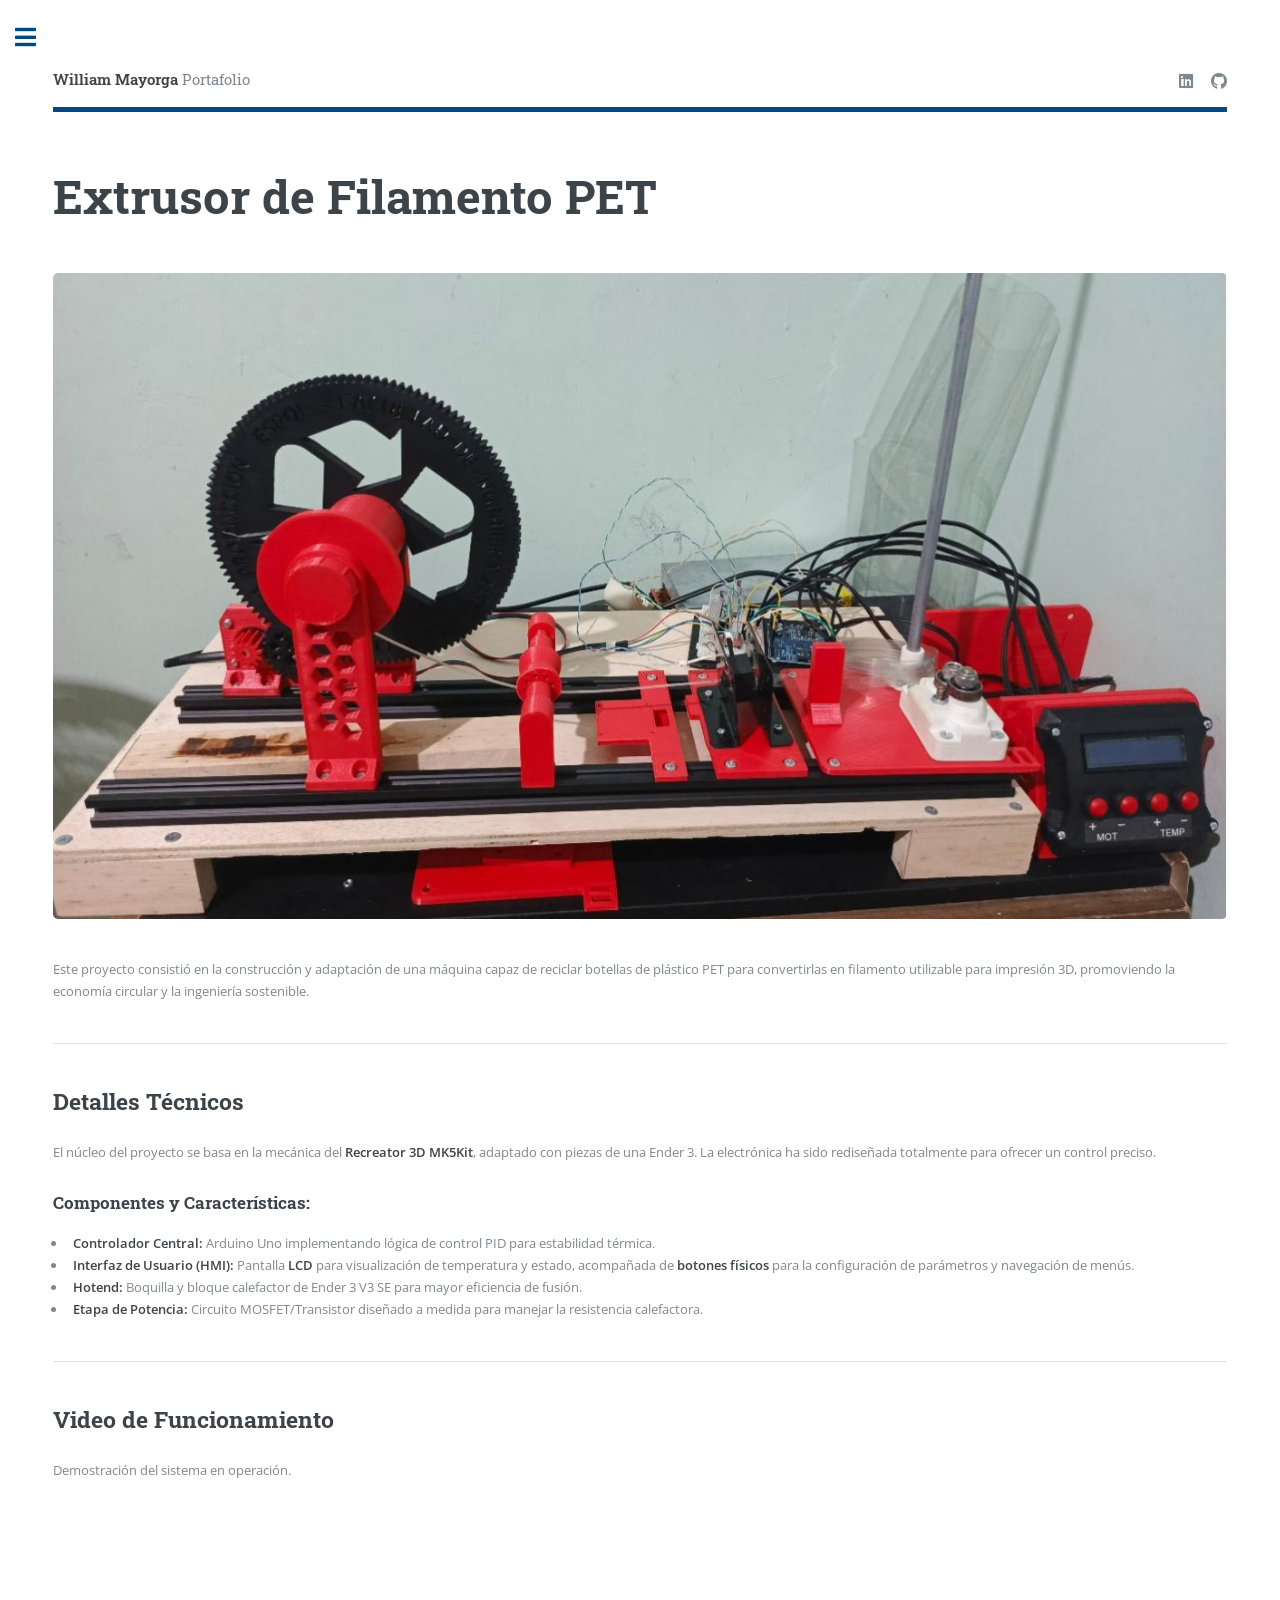
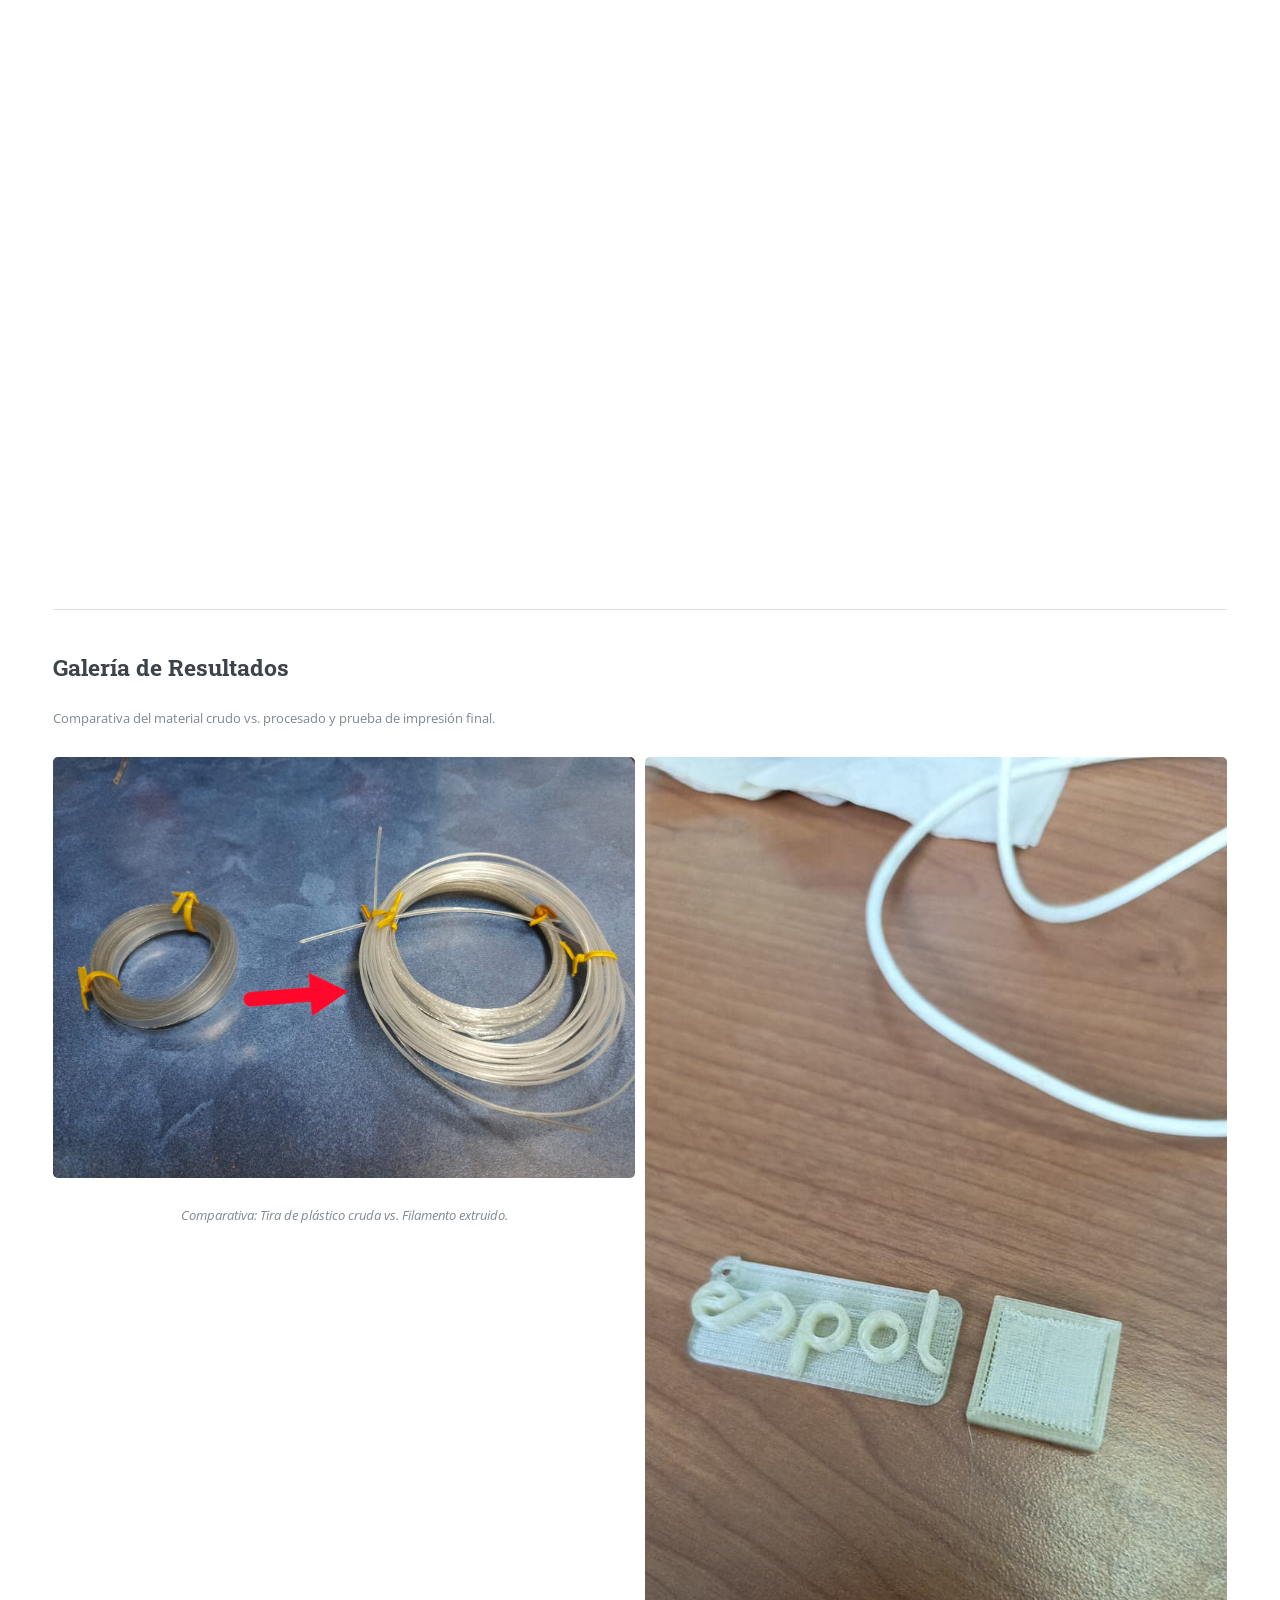
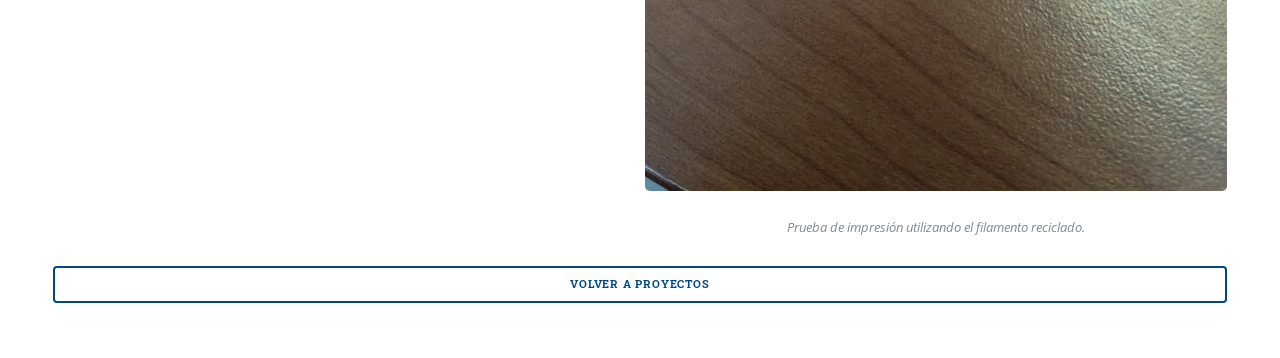
<file: extrusor.html>
<!DOCTYPE HTML>
<!--
    Página de detalle para el Extrusor PET
    Basado en Editorial by HTML5 UP
-->
<html>
    <head>
        <title>Extrusor PET - William Mayorga</title>
        <meta charset="utf-8" />
        <meta name="viewport" content="width=device-width, initial-scale=1, user-scalable=no" />
        <link rel="stylesheet" href="assets/css/main.css" />
    </head>
    <body class="is-preload">

        <!-- Wrapper -->
        <div id="wrapper">

            <!-- Main -->
            <div id="main">
                <div class="inner">

                    <!-- Header -->
                    <header id="header">
                        <a href="index.html" class="logo"><strong>William Mayorga</strong> Portafolio</a>
                        <ul class="icons">
                            <li><a href="https://www.linkedin.com/in/william-ismael-mayorga-mejia-35b308217" class="icon brands fa-linkedin" target="_blank"><span class="label">LinkedIn</span></a></li>
                            <li><a href="https://github.com/WiliMayo" class="icon brands fa-github" target="_blank"><span class="label">GitHub</span></a></li>
                        </ul>
                    </header>

                    <!-- Content -->
                    <section>
                        <header class="main">
                            <h1>Extrusor de Filamento PET</h1>
                        </header>

                        <!-- Imagen Principal (Foto general de la máquina) -->
                        <!-- Asegúrate de tener una foto llamada extrusor.jpg o cambia este nombre -->
                        <span class="image main"><img src="images/extrusor.jpg" alt="Máquina Extrusora Completa" /></span>

                        <p>Este proyecto consistió en la construcción y adaptación de una máquina capaz de reciclar botellas de plástico PET para convertirlas en filamento utilizable para impresión 3D, promoviendo la economía circular y la ingeniería sostenible.</p>
                        
                        <hr class="major" />

                        <h2>Detalles Técnicos</h2>
                        <p>El núcleo del proyecto se basa en la mecánica del <strong>Recreator 3D MK5Kit</strong>, adaptado con piezas de una Ender 3. La electrónica ha sido rediseñada totalmente para ofrecer un control preciso.</p>

                        <h3>Componentes y Características:</h3>
                        <ul>
                            <li><strong>Controlador Central:</strong> Arduino Uno implementando lógica de control PID para estabilidad térmica.</li>
                            <li><strong>Interfaz de Usuario (HMI):</strong> Pantalla <strong>LCD</strong> para visualización de temperatura y estado, acompañada de <strong>botones físicos</strong> para la configuración de parámetros y navegación de menús.</li>
                            <li><strong>Hotend:</strong> Boquilla y bloque calefactor de Ender 3 V3 SE para mayor eficiencia de fusión.</li>
                            <li><strong>Etapa de Potencia:</strong> Circuito MOSFET/Transistor diseñado a medida para manejar la resistencia calefactora.</li>
                        </ul>

                        <hr class="major" />

                        <!-- Sección de Video -->
                        <h2>Video de Funcionamiento</h2>
                        <p>Demostración del sistema en operación.</p>
                        
                        <!-- OPCIÓN 1: VIDEO INCRUSTADO (Recomendado) -->
                        <!-- Reemplaza 'TU_ID_DE_VIDEO' por el ID de tu video de YouTube (lo que va después de v=) -->
                        <!-- Ejemplo: si tu video es youtube.com/watch?v=dQw4w9WgXcQ, pon dQw4w9WgXcQ -->
                        <div style="position: relative; padding-bottom: 56.25%; height: 0; overflow: hidden; max-width: 100%; margin-bottom: 2em;">
                            <iframe style="position: absolute; top: 0; left: 0; width: 100%; height: 100%;" 
                                src="https://www.youtube.com/embed/8_d4kdRjghE" 
                                frameborder="0" allowfullscreen>
                            </iframe>
                        </div>

                        <!-- OPCIÓN 2: BOTÓN (Si prefieres solo un enlace) -->
                        <!-- <ul class="actions">
                            <li><a href="LINK_DE_TU_VIDEO" class="button primary" target="_blank">Ver Video en YouTube</a></li>
                        </ul> -->

                        <hr class="major" />

                        <h2>Galería de Resultados</h2>
                        <p>Comparativa del material crudo vs. procesado y prueba de impresión final.</p>

                        <div class="box alt">
                            <div class="row gtr-50 gtr-uniform">
                                <!-- Foto 1: Comparativa -->
                                <div class="col-6 col-12-small">
                                    <span class="image fit">
                                        <img src="images/resultadopet.jpg" alt="Tira de botella vs Filamento" />
                                    </span>
                                    <p style="text-align: center; font-style: italic;">Comparativa: Tira de plástico cruda vs. Filamento extruido.</p>
                                </div>
                                
                                <!-- Foto 2: Pieza Impresa -->
                                <div class="col-6 col-12-small">
                                    <span class="image fit">
                                        <img src="images/imprecionpet.jpg" alt="Pieza impresa con PET reciclado" />
                                    </span>
                                    <p style="text-align: center; font-style: italic;">Prueba de impresión utilizando el filamento reciclado.</p>
                                </div>
                            </div>
                        </div>

                        <!-- Botón para volver -->
                        <ul class="actions fit">
                            <li><a href="index.html#proyectos" class="button big fit">Volver a Proyectos</a></li>
                        </ul>

                    </section>

                </div>
            </div>

            <!-- Sidebar -->
            <div id="sidebar">
                <div class="inner">
                    <!-- Menu -->
                    <nav id="menu">
                        <header class="major">
                            <h2>Menu</h2>
                        </header>
                        <ul>
                            <li><a href="index.html">Inicio</a></li>
                            <li><a href="index.html#habilidades">Habilidades</a></li>
                            <li><a href="index.html#proyectos">Proyectos</a></li>
                        </ul>
                    </nav>

                    <!-- Footer -->
                    <footer id="footer">
                        <p class="copyright">&copy; William Ismael Mayorga Mejia. All rights reserved.</p>
                    </footer>
                </div>
            </div>

        </div>

        <!-- Scripts -->
        <script src="assets/js/jquery.min.js"></script>
        <script src="assets/js/browser.min.js"></script>
        <script src="assets/js/breakpoints.min.js"></script>
        <script src="assets/js/util.js"></script>
        <script src="assets/js/main.js"></script>

    </body>
</html>
</file>
<file: assets/css/main.css>
@import url(fontawesome-all.min.css);
@import url("https://fonts.googleapis.com/css?family=Open+Sans:400,600,400italic,600italic|Roboto+Slab:400,700");
/*
	Editorial by HTML5 UP
	html5up.net | @ajlkn
	Free for personal and commercial use under the CCA 3.0 license (html5up.net/license)
*/
html, body, div, span, applet, object,
iframe, h1, h2, h3, h4, h5, h6, p, blockquote,
pre, a, abbr, acronym, address, big, cite,
code, del, dfn, em, img, ins, kbd, q, s, samp,
small, strike, strong, sub, sup, tt, var, b,
u, i, center, dl, dt, dd, ol, ul, li, fieldset,
form, label, legend, table, caption, tbody,
tfoot, thead, tr, th, td, article, aside,
canvas, details, embed, figure, figcaption,
footer, header, hgroup, menu, nav, output, ruby,
section, summary, time, mark, audio, video {
  margin: 0;
  padding: 0;
  border: 0;
  font-size: 100%;
  font: inherit;
  vertical-align: baseline; }

article, aside, details, figcaption, figure,
footer, header, hgroup, menu, nav, section {
  display: block; }

body {
  line-height: 1; }

ol, ul {
  list-style: none; }

blockquote, q {
  quotes: none; }
  blockquote:before, blockquote:after, q:before, q:after {
    content: '';
    content: none; }

table {
  border-collapse: collapse;
  border-spacing: 0; }

body {
  -webkit-text-size-adjust: none; }

mark {
  background-color: transparent;
  color: inherit; }

input::-moz-focus-inner {
  border: 0;
  padding: 0; }

input, select, textarea {
  -moz-appearance: none;
  -webkit-appearance: none;
  -ms-appearance: none;
  appearance: none; }

/* Basic */
@-ms-viewport {
  width: device-width; }

body {
  -ms-overflow-style: scrollbar; }

@media screen and (max-width: 480px) {
  html, body {
    min-width: 320px; } }

html {
  box-sizing: border-box; }

*, *:before, *:after {
  box-sizing: inherit; }

body {
  background: #ffffff; }
  body.is-preload *, body.is-preload *:before, body.is-preload *:after, body.is-resizing *, body.is-resizing *:before, body.is-resizing *:after {
    -moz-animation: none !important;
    -webkit-animation: none !important;
    -ms-animation: none !important;
    animation: none !important;
    -moz-transition: none !important;
    -webkit-transition: none !important;
    -ms-transition: none !important;
    transition: none !important; }

/* Type */
body, input, select, textarea {
  color: #7f888f;
  font-family: "Open Sans", sans-serif;
  font-size: 13pt;
  font-weight: 400;
  line-height: 1.65; }
  @media screen and (max-width: 1680px) {
    body, input, select, textarea {
      font-size: 11pt; } }
  @media screen and (max-width: 1280px) {
    body, input, select, textarea {
      font-size: 10pt; } }
  @media screen and (max-width: 360px) {
    body, input, select, textarea {
      font-size: 9pt; } }

a {
  -moz-transition: color 0.2s ease-in-out, border-bottom-color 0.2s ease-in-out;
  -webkit-transition: color 0.2s ease-in-out, border-bottom-color 0.2s ease-in-out;
  -ms-transition: color 0.2s ease-in-out, border-bottom-color 0.2s ease-in-out;
  transition: color 0.2s ease-in-out, border-bottom-color 0.2s ease-in-out;
  border-bottom: dotted 1px;
  color: #004884;
  text-decoration: none; }
  a:hover {
    border-bottom-color: #2980b9;
    color: #2980b9 !important; }
    a:hover strong {
      color: inherit; }

strong, b {
  color: #3d4449;
  font-weight: 600; }

em, i {
  font-style: italic; }

p {
  margin: 0 0 2em 0; }

h1, h2, h3, h4, h5, h6 {
  color: #3d4449;
  font-family: "Roboto Slab", serif;
  font-weight: 700;
  line-height: 1.5;
  margin: 0 0 1em 0; }
  h1 a, h2 a, h3 a, h4 a, h5 a, h6 a {
    color: inherit;
    text-decoration: none;
    border-bottom: 0; }

h1 {
  font-size: 4em;
  margin: 0 0 0.5em 0;
  line-height: 1.3; }

h2 {
  font-size: 1.75em; }

h3 {
  font-size: 1.25em; }

h4 {
  font-size: 1.1em; }

h5 {
  font-size: 0.9em; }

h6 {
  font-size: 0.7em; }

@media screen and (max-width: 1680px) {
  h1 {
    font-size: 3.5em; } }

@media screen and (max-width: 980px) {
  h1 {
    font-size: 3.25em; } }

@media screen and (max-width: 736px) {
  h1 {
    font-size: 2em;
    line-height: 1.4; }
  h2 {
    font-size: 1.5em; } }

sub {
  font-size: 0.8em;
  position: relative;
  top: 0.5em; }

sup {
  font-size: 0.8em;
  position: relative;
  top: -0.5em; }

blockquote {
  border-left: solid 3px rgba(210, 215, 217, 0.75);
  font-style: italic;
  margin: 0 0 2em 0;
  padding: 0.5em 0 0.5em 2em; }

code {
  background: rgba(230, 235, 237, 0.25);
  border-radius: 0.375em;
  border: solid 1px rgba(210, 215, 217, 0.75);
  font-family: "Courier New", monospace;
  font-size: 0.9em;
  margin: 0 0.25em;
  padding: 0.25em 0.65em; }

pre {
  -webkit-overflow-scrolling: touch;
  font-family: "Courier New", monospace;
  font-size: 0.9em;
  margin: 0 0 2em 0; }
  pre code {
    display: block;
    line-height: 1.75;
    padding: 1em 1.5em;
    overflow-x: auto; }

hr {
  border: 0;
  border-bottom: solid 1px rgba(210, 215, 217, 0.75);
  margin: 2em 0; }
  hr.major {
    margin: 3em 0; }

.align-left {
  text-align: left; }

.align-center {
  text-align: center; }

.align-right {
  text-align: right; }

/* Row */
.row {
  display: flex;
  flex-wrap: wrap;
  box-sizing: border-box;
  align-items: stretch; }
  .row > * {
    box-sizing: border-box; }
  .row.gtr-uniform > * > :last-child {
    margin-bottom: 0; }
  .row.aln-left {
    justify-content: flex-start; }
  .row.aln-center {
    justify-content: center; }
  .row.aln-right {
    justify-content: flex-end; }
  .row.aln-top {
    align-items: flex-start; }
  .row.aln-middle {
    align-items: center; }
  .row.aln-bottom {
    align-items: flex-end; }
  .row > .imp {
    order: -1; }
  .row > .col-1 {
    width: 8.33333%; }
  .row > .off-1 {
    margin-left: 8.33333%; }
  .row > .col-2 {
    width: 16.66667%; }
  .row > .off-2 {
    margin-left: 16.66667%; }
  .row > .col-3 {
    width: 25%; }
  .row > .off-3 {
    margin-left: 25%; }
  .row > .col-4 {
    width: 33.33333%; }
  .row > .off-4 {
    margin-left: 33.33333%; }
  .row > .col-5 {
    width: 41.66667%; }
  .row > .off-5 {
    margin-left: 41.66667%; }
  .row > .col-6 {
    width: 50%; }
  .row > .off-6 {
    margin-left: 50%; }
  .row > .col-7 {
    width: 58.33333%; }
  .row > .off-7 {
    margin-left: 58.33333%; }
  .row > .col-8 {
    width: 66.66667%; }
  .row > .off-8 {
    margin-left: 66.66667%; }
  .row > .col-9 {
    width: 75%; }
  .row > .off-9 {
    margin-left: 75%; }
  .row > .col-10 {
    width: 83.33333%; }
  .row > .off-10 {
    margin-left: 83.33333%; }
  .row > .col-11 {
    width: 91.66667%; }
  .row > .off-11 {
    margin-left: 91.66667%; }
  .row > .col-12 {
    width: 100%; }
  .row > .off-12 {
    margin-left: 100%; }
  .row.gtr-0 {
    margin-top: 0;
    margin-left: 0em; }
    .row.gtr-0 > * {
      padding: 0 0 0 0em; }
    .row.gtr-0.gtr-uniform {
      margin-top: 0em; }
      .row.gtr-0.gtr-uniform > * {
        padding-top: 0em; }
  .row.gtr-25 {
    margin-top: 0;
    margin-left: -0.375em; }
    .row.gtr-25 > * {
      padding: 0 0 0 0.375em; }
    .row.gtr-25.gtr-uniform {
      margin-top: -0.375em; }
      .row.gtr-25.gtr-uniform > * {
        padding-top: 0.375em; }
  .row.gtr-50 {
    margin-top: 0;
    margin-left: -0.75em; }
    .row.gtr-50 > * {
      padding: 0 0 0 0.75em; }
    .row.gtr-50.gtr-uniform {
      margin-top: -0.75em; }
      .row.gtr-50.gtr-uniform > * {
        padding-top: 0.75em; }
  .row {
    margin-top: 0;
    margin-left: -1.5em; }
    .row > * {
      padding: 0 0 0 1.5em; }
    .row.gtr-uniform {
      margin-top: -1.5em; }
      .row.gtr-uniform > * {
        padding-top: 1.5em; }
  .row.gtr-150 {
    margin-top: 0;
    margin-left: -2.25em; }
    .row.gtr-150 > * {
      padding: 0 0 0 2.25em; }
    .row.gtr-150.gtr-uniform {
      margin-top: -2.25em; }
      .row.gtr-150.gtr-uniform > * {
        padding-top: 2.25em; }
  .row.gtr-200 {
    margin-top: 0;
    margin-left: -3em; }
    .row.gtr-200 > * {
      padding: 0 0 0 3em; }
    .row.gtr-200.gtr-uniform {
      margin-top: -3em; }
      .row.gtr-200.gtr-uniform > * {
        padding-top: 3em; }
  @media screen and (max-width: 1680px) {
    .row {
      display: flex;
      flex-wrap: wrap;
      box-sizing: border-box;
      align-items: stretch; }
      .row > * {
        box-sizing: border-box; }
      .row.gtr-uniform > * > :last-child {
        margin-bottom: 0; }
      .row.aln-left {
        justify-content: flex-start; }
      .row.aln-center {
        justify-content: center; }
      .row.aln-right {
        justify-content: flex-end; }
      .row.aln-top {
        align-items: flex-start; }
      .row.aln-middle {
        align-items: center; }
      .row.aln-bottom {
        align-items: flex-end; }
      .row > .imp-xlarge {
        order: -1; }
      .row > .col-1-xlarge {
        width: 8.33333%; }
      .row > .off-1-xlarge {
        margin-left: 8.33333%; }
      .row > .col-2-xlarge {
        width: 16.66667%; }
      .row > .off-2-xlarge {
        margin-left: 16.66667%; }
      .row > .col-3-xlarge {
        width: 25%; }
      .row > .off-3-xlarge {
        margin-left: 25%; }
      .row > .col-4-xlarge {
        width: 33.33333%; }
      .row > .off-4-xlarge {
        margin-left: 33.33333%; }
      .row > .col-5-xlarge {
        width: 41.66667%; }
      .row > .off-5-xlarge {
        margin-left: 41.66667%; }
      .row > .col-6-xlarge {
        width: 50%; }
      .row > .off-6-xlarge {
        margin-left: 50%; }
      .row > .col-7-xlarge {
        width: 58.33333%; }
      .row > .off-7-xlarge {
        margin-left: 58.33333%; }
      .row > .col-8-xlarge {
        width: 66.66667%; }
      .row > .off-8-xlarge {
        margin-left: 66.66667%; }
      .row > .col-9-xlarge {
        width: 75%; }
      .row > .off-9-xlarge {
        margin-left: 75%; }
      .row > .col-10-xlarge {
        width: 83.33333%; }
      .row > .off-10-xlarge {
        margin-left: 83.33333%; }
      .row > .col-11-xlarge {
        width: 91.66667%; }
      .row > .off-11-xlarge {
        margin-left: 91.66667%; }
      .row > .col-12-xlarge {
        width: 100%; }
      .row > .off-12-xlarge {
        margin-left: 100%; }
      .row.gtr-0 {
        margin-top: 0;
        margin-left: 0em; }
        .row.gtr-0 > * {
          padding: 0 0 0 0em; }
        .row.gtr-0.gtr-uniform {
          margin-top: 0em; }
          .row.gtr-0.gtr-uniform > * {
            padding-top: 0em; }
      .row.gtr-25 {
        margin-top: 0;
        margin-left: -0.375em; }
        .row.gtr-25 > * {
          padding: 0 0 0 0.375em; }
        .row.gtr-25.gtr-uniform {
          margin-top: -0.375em; }
          .row.gtr-25.gtr-uniform > * {
            padding-top: 0.375em; }
      .row.gtr-50 {
        margin-top: 0;
        margin-left: -0.75em; }
        .row.gtr-50 > * {
          padding: 0 0 0 0.75em; }
        .row.gtr-50.gtr-uniform {
          margin-top: -0.75em; }
          .row.gtr-50.gtr-uniform > * {
            padding-top: 0.75em; }
      .row {
        margin-top: 0;
        margin-left: -1.5em; }
        .row > * {
          padding: 0 0 0 1.5em; }
        .row.gtr-uniform {
          margin-top: -1.5em; }
          .row.gtr-uniform > * {
            padding-top: 1.5em; }
      .row.gtr-150 {
        margin-top: 0;
        margin-left: -2.25em; }
        .row.gtr-150 > * {
          padding: 0 0 0 2.25em; }
        .row.gtr-150.gtr-uniform {
          margin-top: -2.25em; }
          .row.gtr-150.gtr-uniform > * {
            padding-top: 2.25em; }
      .row.gtr-200 {
        margin-top: 0;
        margin-left: -3em; }
        .row.gtr-200 > * {
          padding: 0 0 0 3em; }
        .row.gtr-200.gtr-uniform {
          margin-top: -3em; }
          .row.gtr-200.gtr-uniform > * {
            padding-top: 3em; } }
  @media screen and (max-width: 1280px) {
    .row {
      display: flex;
      flex-wrap: wrap;
      box-sizing: border-box;
      align-items: stretch; }
      .row > * {
        box-sizing: border-box; }
      .row.gtr-uniform > * > :last-child {
        margin-bottom: 0; }
      .row.aln-left {
        justify-content: flex-start; }
      .row.aln-center {
        justify-content: center; }
      .row.aln-right {
        justify-content: flex-end; }
      .row.aln-top {
        align-items: flex-start; }
      .row.aln-middle {
        align-items: center; }
      .row.aln-bottom {
        align-items: flex-end; }
      .row > .imp-large {
        order: -1; }
      .row > .col-1-large {
        width: 8.33333%; }
      .row > .off-1-large {
        margin-left: 8.33333%; }
      .row > .col-2-large {
        width: 16.66667%; }
      .row > .off-2-large {
        margin-left: 16.66667%; }
      .row > .col-3-large {
        width: 25%; }
      .row > .off-3-large {
        margin-left: 25%; }
      .row > .col-4-large {
        width: 33.33333%; }
      .row > .off-4-large {
        margin-left: 33.33333%; }
      .row > .col-5-large {
        width: 41.66667%; }
      .row > .off-5-large {
        margin-left: 41.66667%; }
      .row > .col-6-large {
        width: 50%; }
      .row > .off-6-large {
        margin-left: 50%; }
      .row > .col-7-large {
        width: 58.33333%; }
      .row > .off-7-large {
        margin-left: 58.33333%; }
      .row > .col-8-large {
        width: 66.66667%; }
      .row > .off-8-large {
        margin-left: 66.66667%; }
      .row > .col-9-large {
        width: 75%; }
      .row > .off-9-large {
        margin-left: 75%; }
      .row > .col-10-large {
        width: 83.33333%; }
      .row > .off-10-large {
        margin-left: 83.33333%; }
      .row > .col-11-large {
        width: 91.66667%; }
      .row > .off-11-large {
        margin-left: 91.66667%; }
      .row > .col-12-large {
        width: 100%; }
      .row > .off-12-large {
        margin-left: 100%; }
      .row.gtr-0 {
        margin-top: 0;
        margin-left: 0em; }
        .row.gtr-0 > * {
          padding: 0 0 0 0em; }
        .row.gtr-0.gtr-uniform {
          margin-top: 0em; }
          .row.gtr-0.gtr-uniform > * {
            padding-top: 0em; }
      .row.gtr-25 {
        margin-top: 0;
        margin-left: -0.375em; }
        .row.gtr-25 > * {
          padding: 0 0 0 0.375em; }
        .row.gtr-25.gtr-uniform {
          margin-top: -0.375em; }
          .row.gtr-25.gtr-uniform > * {
            padding-top: 0.375em; }
      .row.gtr-50 {
        margin-top: 0;
        margin-left: -0.75em; }
        .row.gtr-50 > * {
          padding: 0 0 0 0.75em; }
        .row.gtr-50.gtr-uniform {
          margin-top: -0.75em; }
          .row.gtr-50.gtr-uniform > * {
            padding-top: 0.75em; }
      .row {
        margin-top: 0;
        margin-left: -1.5em; }
        .row > * {
          padding: 0 0 0 1.5em; }
        .row.gtr-uniform {
          margin-top: -1.5em; }
          .row.gtr-uniform > * {
            padding-top: 1.5em; }
      .row.gtr-150 {
        margin-top: 0;
        margin-left: -2.25em; }
        .row.gtr-150 > * {
          padding: 0 0 0 2.25em; }
        .row.gtr-150.gtr-uniform {
          margin-top: -2.25em; }
          .row.gtr-150.gtr-uniform > * {
            padding-top: 2.25em; }
      .row.gtr-200 {
        margin-top: 0;
        margin-left: -3em; }
        .row.gtr-200 > * {
          padding: 0 0 0 3em; }
        .row.gtr-200.gtr-uniform {
          margin-top: -3em; }
          .row.gtr-200.gtr-uniform > * {
            padding-top: 3em; } }
  @media screen and (max-width: 980px) {
    .row {
      display: flex;
      flex-wrap: wrap;
      box-sizing: border-box;
      align-items: stretch; }
      .row > * {
        box-sizing: border-box; }
      .row.gtr-uniform > * > :last-child {
        margin-bottom: 0; }
      .row.aln-left {
        justify-content: flex-start; }
      .row.aln-center {
        justify-content: center; }
      .row.aln-right {
        justify-content: flex-end; }
      .row.aln-top {
        align-items: flex-start; }
      .row.aln-middle {
        align-items: center; }
      .row.aln-bottom {
        align-items: flex-end; }
      .row > .imp-medium {
        order: -1; }
      .row > .col-1-medium {
        width: 8.33333%; }
      .row > .off-1-medium {
        margin-left: 8.33333%; }
      .row > .col-2-medium {
        width: 16.66667%; }
      .row > .off-2-medium {
        margin-left: 16.66667%; }
      .row > .col-3-medium {
        width: 25%; }
      .row > .off-3-medium {
        margin-left: 25%; }
      .row > .col-4-medium {
        width: 33.33333%; }
      .row > .off-4-medium {
        margin-left: 33.33333%; }
      .row > .col-5-medium {
        width: 41.66667%; }
      .row > .off-5-medium {
        margin-left: 41.66667%; }
      .row > .col-6-medium {
        width: 50%; }
      .row > .off-6-medium {
        margin-left: 50%; }
      .row > .col-7-medium {
        width: 58.33333%; }
      .row > .off-7-medium {
        margin-left: 58.33333%; }
      .row > .col-8-medium {
        width: 66.66667%; }
      .row > .off-8-medium {
        margin-left: 66.66667%; }
      .row > .col-9-medium {
        width: 75%; }
      .row > .off-9-medium {
        margin-left: 75%; }
      .row > .col-10-medium {
        width: 83.33333%; }
      .row > .off-10-medium {
        margin-left: 83.33333%; }
      .row > .col-11-medium {
        width: 91.66667%; }
      .row > .off-11-medium {
        margin-left: 91.66667%; }
      .row > .col-12-medium {
        width: 100%; }
      .row > .off-12-medium {
        margin-left: 100%; }
      .row.gtr-0 {
        margin-top: 0;
        margin-left: 0em; }
        .row.gtr-0 > * {
          padding: 0 0 0 0em; }
        .row.gtr-0.gtr-uniform {
          margin-top: 0em; }
          .row.gtr-0.gtr-uniform > * {
            padding-top: 0em; }
      .row.gtr-25 {
        margin-top: 0;
        margin-left: -0.375em; }
        .row.gtr-25 > * {
          padding: 0 0 0 0.375em; }
        .row.gtr-25.gtr-uniform {
          margin-top: -0.375em; }
          .row.gtr-25.gtr-uniform > * {
            padding-top: 0.375em; }
      .row.gtr-50 {
        margin-top: 0;
        margin-left: -0.75em; }
        .row.gtr-50 > * {
          padding: 0 0 0 0.75em; }
        .row.gtr-50.gtr-uniform {
          margin-top: -0.75em; }
          .row.gtr-50.gtr-uniform > * {
            padding-top: 0.75em; }
      .row {
        margin-top: 0;
        margin-left: -1.5em; }
        .row > * {
          padding: 0 0 0 1.5em; }
        .row.gtr-uniform {
          margin-top: -1.5em; }
          .row.gtr-uniform > * {
            padding-top: 1.5em; }
      .row.gtr-150 {
        margin-top: 0;
        margin-left: -2.25em; }
        .row.gtr-150 > * {
          padding: 0 0 0 2.25em; }
        .row.gtr-150.gtr-uniform {
          margin-top: -2.25em; }
          .row.gtr-150.gtr-uniform > * {
            padding-top: 2.25em; }
      .row.gtr-200 {
        margin-top: 0;
        margin-left: -3em; }
        .row.gtr-200 > * {
          padding: 0 0 0 3em; }
        .row.gtr-200.gtr-uniform {
          margin-top: -3em; }
          .row.gtr-200.gtr-uniform > * {
            padding-top: 3em; } }
  @media screen and (max-width: 736px) {
    .row {
      display: flex;
      flex-wrap: wrap;
      box-sizing: border-box;
      align-items: stretch; }
      .row > * {
        box-sizing: border-box; }
      .row.gtr-uniform > * > :last-child {
        margin-bottom: 0; }
      .row.aln-left {
        justify-content: flex-start; }
      .row.aln-center {
        justify-content: center; }
      .row.aln-right {
        justify-content: flex-end; }
      .row.aln-top {
        align-items: flex-start; }
      .row.aln-middle {
        align-items: center; }
      .row.aln-bottom {
        align-items: flex-end; }
      .row > .imp-small {
        order: -1; }
      .row > .col-1-small {
        width: 8.33333%; }
      .row > .off-1-small {
        margin-left: 8.33333%; }
      .row > .col-2-small {
        width: 16.66667%; }
      .row > .off-2-small {
        margin-left: 16.66667%; }
      .row > .col-3-small {
        width: 25%; }
      .row > .off-3-small {
        margin-left: 25%; }
      .row > .col-4-small {
        width: 33.33333%; }
      .row > .off-4-small {
        margin-left: 33.33333%; }
      .row > .col-5-small {
        width: 41.66667%; }
      .row > .off-5-small {
        margin-left: 41.66667%; }
      .row > .col-6-small {
        width: 50%; }
      .row > .off-6-small {
        margin-left: 50%; }
      .row > .col-7-small {
        width: 58.33333%; }
      .row > .off-7-small {
        margin-left: 58.33333%; }
      .row > .col-8-small {
        width: 66.66667%; }
      .row > .off-8-small {
        margin-left: 66.66667%; }
      .row > .col-9-small {
        width: 75%; }
      .row > .off-9-small {
        margin-left: 75%; }
      .row > .col-10-small {
        width: 83.33333%; }
      .row > .off-10-small {
        margin-left: 83.33333%; }
      .row > .col-11-small {
        width: 91.66667%; }
      .row > .off-11-small {
        margin-left: 91.66667%; }
      .row > .col-12-small {
        width: 100%; }
      .row > .off-12-small {
        margin-left: 100%; }
      .row.gtr-0 {
        margin-top: 0;
        margin-left: 0em; }
        .row.gtr-0 > * {
          padding: 0 0 0 0em; }
        .row.gtr-0.gtr-uniform {
          margin-top: 0em; }
          .row.gtr-0.gtr-uniform > * {
            padding-top: 0em; }
      .row.gtr-25 {
        margin-top: 0;
        margin-left: -0.375em; }
        .row.gtr-25 > * {
          padding: 0 0 0 0.375em; }
        .row.gtr-25.gtr-uniform {
          margin-top: -0.375em; }
          .row.gtr-25.gtr-uniform > * {
            padding-top: 0.375em; }
      .row.gtr-50 {
        margin-top: 0;
        margin-left: -0.75em; }
        .row.gtr-50 > * {
          padding: 0 0 0 0.75em; }
        .row.gtr-50.gtr-uniform {
          margin-top: -0.75em; }
          .row.gtr-50.gtr-uniform > * {
            padding-top: 0.75em; }
      .row {
        margin-top: 0;
        margin-left: -1.5em; }
        .row > * {
          padding: 0 0 0 1.5em; }
        .row.gtr-uniform {
          margin-top: -1.5em; }
          .row.gtr-uniform > * {
            padding-top: 1.5em; }
      .row.gtr-150 {
        margin-top: 0;
        margin-left: -2.25em; }
        .row.gtr-150 > * {
          padding: 0 0 0 2.25em; }
        .row.gtr-150.gtr-uniform {
          margin-top: -2.25em; }
          .row.gtr-150.gtr-uniform > * {
            padding-top: 2.25em; }
      .row.gtr-200 {
        margin-top: 0;
        margin-left: -3em; }
        .row.gtr-200 > * {
          padding: 0 0 0 3em; }
        .row.gtr-200.gtr-uniform {
          margin-top: -3em; }
          .row.gtr-200.gtr-uniform > * {
            padding-top: 3em; } }
  @media screen and (max-width: 480px) {
    .row {
      display: flex;
      flex-wrap: wrap;
      box-sizing: border-box;
      align-items: stretch; }
      .row > * {
        box-sizing: border-box; }
      .row.gtr-uniform > * > :last-child {
        margin-bottom: 0; }
      .row.aln-left {
        justify-content: flex-start; }
      .row.aln-center {
        justify-content: center; }
      .row.aln-right {
        justify-content: flex-end; }
      .row.aln-top {
        align-items: flex-start; }
      .row.aln-middle {
        align-items: center; }
      .row.aln-bottom {
        align-items: flex-end; }
      .row > .imp-xsmall {
        order: -1; }
      .row > .col-1-xsmall {
        width: 8.33333%; }
      .row > .off-1-xsmall {
        margin-left: 8.33333%; }
      .row > .col-2-xsmall {
        width: 16.66667%; }
      .row > .off-2-xsmall {
        margin-left: 16.66667%; }
      .row > .col-3-xsmall {
        width: 25%; }
      .row > .off-3-xsmall {
        margin-left: 25%; }
      .row > .col-4-xsmall {
        width: 33.33333%; }
      .row > .off-4-xsmall {
        margin-left: 33.33333%; }
      .row > .col-5-xsmall {
        width: 41.66667%; }
      .row > .off-5-xsmall {
        margin-left: 41.66667%; }
      .row > .col-6-xsmall {
        width: 50%; }
      .row > .off-6-xsmall {
        margin-left: 50%; }
      .row > .col-7-xsmall {
        width: 58.33333%; }
      .row > .off-7-xsmall {
        margin-left: 58.33333%; }
      .row > .col-8-xsmall {
        width: 66.66667%; }
      .row > .off-8-xsmall {
        margin-left: 66.66667%; }
      .row > .col-9-xsmall {
        width: 75%; }
      .row > .off-9-xsmall {
        margin-left: 75%; }
      .row > .col-10-xsmall {
        width: 83.33333%; }
      .row > .off-10-xsmall {
        margin-left: 83.33333%; }
      .row > .col-11-xsmall {
        width: 91.66667%; }
      .row > .off-11-xsmall {
        margin-left: 91.66667%; }
      .row > .col-12-xsmall {
        width: 100%; }
      .row > .off-12-xsmall {
        margin-left: 100%; }
      .row.gtr-0 {
        margin-top: 0;
        margin-left: 0em; }
        .row.gtr-0 > * {
          padding: 0 0 0 0em; }
        .row.gtr-0.gtr-uniform {
          margin-top: 0em; }
          .row.gtr-0.gtr-uniform > * {
            padding-top: 0em; }
      .row.gtr-25 {
        margin-top: 0;
        margin-left: -0.375em; }
        .row.gtr-25 > * {
          padding: 0 0 0 0.375em; }
        .row.gtr-25.gtr-uniform {
          margin-top: -0.375em; }
          .row.gtr-25.gtr-uniform > * {
            padding-top: 0.375em; }
      .row.gtr-50 {
        margin-top: 0;
        margin-left: -0.75em; }
        .row.gtr-50 > * {
          padding: 0 0 0 0.75em; }
        .row.gtr-50.gtr-uniform {
          margin-top: -0.75em; }
          .row.gtr-50.gtr-uniform > * {
            padding-top: 0.75em; }
      .row {
        margin-top: 0;
        margin-left: -1.5em; }
        .row > * {
          padding: 0 0 0 1.5em; }
        .row.gtr-uniform {
          margin-top: -1.5em; }
          .row.gtr-uniform > * {
            padding-top: 1.5em; }
      .row.gtr-150 {
        margin-top: 0;
        margin-left: -2.25em; }
        .row.gtr-150 > * {
          padding: 0 0 0 2.25em; }
        .row.gtr-150.gtr-uniform {
          margin-top: -2.25em; }
          .row.gtr-150.gtr-uniform > * {
            padding-top: 2.25em; }
      .row.gtr-200 {
        margin-top: 0;
        margin-left: -3em; }
        .row.gtr-200 > * {
          padding: 0 0 0 3em; }
        .row.gtr-200.gtr-uniform {
          margin-top: -3em; }
          .row.gtr-200.gtr-uniform > * {
            padding-top: 3em; } }

/* Section/Article */
section.special, article.special {
  text-align: center; }

header p {
  font-family: "Roboto Slab", serif;
  font-size: 1em;
  font-weight: 400;
  letter-spacing: 0.075em;
  margin-top: -0.5em;
  text-transform: uppercase; }

header.major > :last-child {
  border-bottom: solid 3px #004884;
  display: inline-block;
  margin: 0 0 2em 0;
  padding: 0 0.75em 0.5em 0; }

header.main > :last-child {
  margin: 0 0 1em 0; }

/* Form */
form {
  margin: 0 0 2em 0; }

label {
  color: #3d4449;
  display: block;
  font-size: 0.9em;
  font-weight: 600;
  margin: 0 0 1em 0; }

input[type="text"],
input[type="password"],
input[type="email"],
input[type="tel"],
input[type="search"],
input[type="url"],
select,
textarea {
  -moz-appearance: none;
  -webkit-appearance: none;
  -ms-appearance: none;
  appearance: none;
  background: #ffffff;
  border-radius: 0.375em;
  border: none;
  border: solid 1px rgba(210, 215, 217, 0.75);
  color: inherit;
  display: block;
  outline: 0;
  padding: 0 1em;
  text-decoration: none;
  width: 100%; }
  input[type="text"]:invalid,
  input[type="password"]:invalid,
  input[type="email"]:invalid,
  input[type="tel"]:invalid,
  input[type="search"]:invalid,
  input[type="url"]:invalid,
  select:invalid,
  textarea:invalid {
    box-shadow: none; }
  input[type="text"]:focus,
  input[type="password"]:focus,
  input[type="email"]:focus,
  input[type="tel"]:focus,
  input[type="search"]:focus,
  input[type="url"]:focus,
  select:focus,
  textarea:focus {
    border-color: #004884;
    box-shadow: 0 0 0 1px #004884; }

select {
  background-image: url("data:image/svg+xml;charset=utf8,%3Csvg xmlns='http://www.w3.org/2000/svg' width='40' height='40' preserveAspectRatio='none' viewBox='0 0 40 40'%3E%3Cpath d='M9.4,12.3l10.4,10.4l10.4-10.4c0.2-0.2,0.5-0.4,0.9-0.4c0.3,0,0.6,0.1,0.9,0.4l3.3,3.3c0.2,0.2,0.4,0.5,0.4,0.9 c0,0.4-0.1,0.6-0.4,0.9L20.7,31.9c-0.2,0.2-0.5,0.4-0.9,0.4c-0.3,0-0.6-0.1-0.9-0.4L4.3,17.3c-0.2-0.2-0.4-0.5-0.4-0.9 c0-0.4,0.1-0.6,0.4-0.9l3.3-3.3c0.2-0.2,0.5-0.4,0.9-0.4S9.1,12.1,9.4,12.3z' fill='rgba(210, 215, 217, 0.75)' /%3E%3C/svg%3E");
  background-size: 1.25em;
  background-repeat: no-repeat;
  background-position: calc(100% - 1em) center;
  height: 2.75em;
  padding-right: 2.75em;
  text-overflow: ellipsis; }
  select option {
    color: #3d4449;
    background: #ffffff; }
  select:focus::-ms-value {
    background-color: transparent; }
  select::-ms-expand {
    display: none; }

input[type="text"],
input[type="password"],
input[type="email"],
input[type="tel"],
input[type="search"],
input[type="url"],
select {
  height: 2.75em; }

textarea {
  padding: 0.75em 1em; }

input[type="checkbox"],
input[type="radio"] {
  -moz-appearance: none;
  -webkit-appearance: none;
  -ms-appearance: none;
  appearance: none;
  display: block;
  float: left;
  margin-right: -2em;
  opacity: 0;
  width: 1em;
  z-index: -1; }
  input[type="checkbox"] + label,
  input[type="radio"] + label {
    text-decoration: none;
    color: #7f888f;
    cursor: pointer;
    display: inline-block;
    font-size: 1em;
    font-weight: 400;
    padding-left: 2.4em;
    padding-right: 0.75em;
    position: relative; }
    input[type="checkbox"] + label:before,
    input[type="radio"] + label:before {
      -moz-osx-font-smoothing: grayscale;
      -webkit-font-smoothing: antialiased;
      display: inline-block;
      font-style: normal;
      font-variant: normal;
      text-rendering: auto;
      line-height: 1;
      text-transform: none !important;
      font-family: 'Font Awesome 5 Free';
      font-weight: 900; }
    input[type="checkbox"] + label:before,
    input[type="radio"] + label:before {
      background: #ffffff;
      border-radius: 0.375em;
      border: solid 1px rgba(210, 215, 217, 0.75);
      content: '';
      display: inline-block;
      font-size: 0.8em;
      height: 2.0625em;
      left: 0;
      line-height: 2.0625em;
      position: absolute;
      text-align: center;
      top: 0;
      width: 2.0625em; }
  input[type="checkbox"]:checked + label:before,
  input[type="radio"]:checked + label:before {
    background: #3d4449;
    border-color: #3d4449;
    color: #ffffff;
    content: '\f00c'; }
  input[type="checkbox"]:focus + label:before,
  input[type="radio"]:focus + label:before {
    border-color: #004884;
    box-shadow: 0 0 0 1px #004884; }

input[type="checkbox"] + label:before {
  border-radius: 0.375em; }

input[type="radio"] + label:before {
  border-radius: 100%; }

::-webkit-input-placeholder {
  color: #9fa3a6 !important;
  opacity: 1.0; }

:-moz-placeholder {
  color: #9fa3a6 !important;
  opacity: 1.0; }

::-moz-placeholder {
  color: #9fa3a6 !important;
  opacity: 1.0; }

:-ms-input-placeholder {
  color: #9fa3a6 !important;
  opacity: 1.0; }

/* Box */
.box {
  border-radius: 0.375em;
  border: solid 1px rgba(210, 215, 217, 0.75);
  margin-bottom: 2em;
  padding: 1.5em; }
  .box > :last-child,
  .box > :last-child > :last-child,
  .box > :last-child > :last-child > :last-child {
    margin-bottom: 0; }
  .box.alt {
    border: 0;
    border-radius: 0;
    padding: 0; }

/* Icon */
.icon {
  text-decoration: none;
  border-bottom: none;
  position: relative; }
  .icon:before {
    -moz-osx-font-smoothing: grayscale;
    -webkit-font-smoothing: antialiased;
    display: inline-block;
    font-style: normal;
    font-variant: normal;
    text-rendering: auto;
    line-height: 1;
    text-transform: none !important;
    font-family: 'Font Awesome 5 Free';
    font-weight: 400; }
  .icon > .label {
    display: none; }
  .icon:before {
    line-height: inherit; }
  .icon.solid:before {
    font-weight: 900; }
  .icon.brands:before {
    font-family: 'Font Awesome 5 Brands'; }

/* Image */
.image {
  border-radius: 0.375em;
  border: 0;
  display: inline-block;
  position: relative; }
  .image img {
    border-radius: 0.375em;
    display: block; }
  .image.left, .image.right {
    max-width: 40%; }
    .image.left img, .image.right img {
      width: 100%; }
  .image.left {
    float: left;
    padding: 0 1.5em 1em 0;
    top: 0.25em; }
  .image.right {
    float: right;
    padding: 0 0 1em 1.5em;
    top: 0.25em; }
  .image.fit {
    display: block;
    margin: 0 0 2em 0;
    width: 100%; }
    .image.fit img {
      width: 100%; }
  .image.main {
    display: block;
    margin: 0 0 3em 0;
    width: 100%; }
    .image.main img {
      width: 100%; }

a.image {
  overflow: hidden; }
  a.image img {
    -moz-transition: -moz-transform 0.2s ease;
    -webkit-transition: -webkit-transform 0.2s ease;
    -ms-transition: -ms-transform 0.2s ease;
    transition: transform 0.2s ease; }
  a.image:hover img {
    -moz-transform: scale(1.075);
    -webkit-transform: scale(1.075);
    -ms-transform: scale(1.075);
    transform: scale(1.075); }

/* List */
ol {
  list-style: decimal;
  margin: 0 0 2em 0;
  padding-left: 1.25em; }
  ol li {
    padding-left: 0.25em; }

ul {
  list-style: disc;
  margin: 0 0 2em 0;
  padding-left: 1em; }
  ul li {
    padding-left: 0.5em; }
  ul.alt {
    list-style: none;
    padding-left: 0; }
    ul.alt li {
      border-top: solid 1px rgba(210, 215, 217, 0.75);
      padding: 0.5em 0; }
      ul.alt li:first-child {
        border-top: 0;
        padding-top: 0; }

dl {
  margin: 0 0 2em 0; }
  dl dt {
    display: block;
    font-weight: 600;
    margin: 0 0 1em 0; }
  dl dd {
    margin-left: 2em; }

/* Actions */
ul.actions {
  display: -moz-flex;
  display: -webkit-flex;
  display: -ms-flex;
  display: flex;
  cursor: default;
  list-style: none;
  margin-left: -1em;
  padding-left: 0; }
  ul.actions li {
    padding: 0 0 0 1em;
    vertical-align: middle; }
  ul.actions.special {
    -moz-justify-content: center;
    -webkit-justify-content: center;
    -ms-justify-content: center;
    justify-content: center;
    width: 100%;
    margin-left: 0; }
    ul.actions.special li:first-child {
      padding-left: 0; }
  ul.actions.stacked {
    -moz-flex-direction: column;
    -webkit-flex-direction: column;
    -ms-flex-direction: column;
    flex-direction: column;
    margin-left: 0; }
    ul.actions.stacked li {
      padding: 1.3em 0 0 0; }
      ul.actions.stacked li:first-child {
        padding-top: 0; }
  ul.actions.fit {
    width: calc(100% + 1em); }
    ul.actions.fit li {
      -moz-flex-grow: 1;
      -webkit-flex-grow: 1;
      -ms-flex-grow: 1;
      flex-grow: 1;
      -moz-flex-shrink: 1;
      -webkit-flex-shrink: 1;
      -ms-flex-shrink: 1;
      flex-shrink: 1;
      width: 100%; }
      ul.actions.fit li > * {
        width: 100%; }
    ul.actions.fit.stacked {
      width: 100%; }

/* Icons */
ul.icons {
  cursor: default;
  list-style: none;
  padding-left: 0; }
  ul.icons li {
    display: inline-block;
    padding: 0 1em 0 0; }
    ul.icons li:last-child {
      padding-right: 0; }
    ul.icons li .icon {
      color: inherit; }
      ul.icons li .icon:before {
        font-size: 1.25em; }

/* Contact */
ul.contact {
  list-style: none;
  padding: 0; }
  ul.contact li {
    text-decoration: none;
    border-top: solid 1px rgba(210, 215, 217, 0.75);
    margin: 1.5em 0 0 0;
    padding: 1.5em 0 0 3em;
    position: relative; }
    ul.contact li:before {
      -moz-osx-font-smoothing: grayscale;
      -webkit-font-smoothing: antialiased;
      display: inline-block;
      font-style: normal;
      font-variant: normal;
      text-rendering: auto;
      line-height: 1;
      text-transform: none !important;
      font-family: 'Font Awesome 5 Free';
      font-weight: 400; }
    ul.contact li:before {
      color: #004884;
      display: inline-block;
      font-size: 1.5em;
      height: 1.125em;
      left: 0;
      line-height: 1.125em;
      position: absolute;
      text-align: center;
      top: 1em;
      width: 1.5em; }
    ul.contact li:first-child {
      border-top: 0;
      margin-top: 0;
      padding-top: 0; }
      ul.contact li:first-child:before {
        top: 0; }
    ul.contact li a {
      color: inherit; }

/* Pagination */
ul.pagination {
  cursor: default;
  list-style: none;
  padding-left: 0; }
  ul.pagination li {
    display: inline-block;
    padding-left: 0;
    vertical-align: middle; }
    ul.pagination li > .page {
      -moz-transition: background-color 0.2s ease-in-out, color 0.2s ease-in-out;
      -webkit-transition: background-color 0.2s ease-in-out, color 0.2s ease-in-out;
      -ms-transition: background-color 0.2s ease-in-out, color 0.2s ease-in-out;
      transition: background-color 0.2s ease-in-out, color 0.2s ease-in-out;
      border-bottom: 0;
      border-radius: 0.375em;
      display: inline-block;
      font-size: 0.8em;
      font-weight: 600;
      height: 2em;
      line-height: 2em;
      margin: 0 0.125em;
      min-width: 2em;
      padding: 0 0.5em;
      text-align: center; }
      ul.pagination li > .page.active {
        background-color: #004884;
        color: #ffffff !important; }
        ul.pagination li > .page.active:hover {
          background-color: #f67878; }
        ul.pagination li > .page.active:active {
          background-color: #f45c5c; }
    ul.pagination li:first-child {
      padding-right: 0.75em; }
    ul.pagination li:last-child {
      padding-left: 0.75em; }
  @media screen and (max-width: 480px) {
    ul.pagination li:nth-child(n+2):nth-last-child(n+2) {
      display: none; }
    ul.pagination li:first-child {
      padding-right: 0; } }

/* Table */
.table-wrapper {
  -webkit-overflow-scrolling: touch;
  overflow-x: auto; }

table {
  margin: 0 0 2em 0;
  width: 100%; }
  table tbody tr {
    border: solid 1px rgba(210, 215, 217, 0.75);
    border-left: 0;
    border-right: 0; }
    table tbody tr:nth-child(2n + 1) {
      background-color: rgba(230, 235, 237, 0.25); }
  table td {
    padding: 0.75em 0.75em; }
  table th {
    color: #3d4449;
    font-size: 0.9em;
    font-weight: 600;
    padding: 0 0.75em 0.75em 0.75em;
    text-align: left; }
  table thead {
    border-bottom: solid 2px rgba(210, 215, 217, 0.75); }
  table tfoot {
    border-top: solid 2px rgba(210, 215, 217, 0.75); }
  table.alt {
    border-collapse: separate; }
    table.alt tbody tr td {
      border: solid 1px rgba(210, 215, 217, 0.75);
      border-left-width: 0;
      border-top-width: 0; }
      table.alt tbody tr td:first-child {
        border-left-width: 1px; }
    table.alt tbody tr:first-child td {
      border-top-width: 1px; }
    table.alt thead {
      border-bottom: 0; }
    table.alt tfoot {
      border-top: 0; }

/* Button */
input[type="submit"],
input[type="reset"],
input[type="button"],
button,
.button {
  -moz-appearance: none;
  -webkit-appearance: none;
  -ms-appearance: none;
  appearance: none;
  -moz-transition: background-color 0.2s ease-in-out, color 0.2s ease-in-out;
  -webkit-transition: background-color 0.2s ease-in-out, color 0.2s ease-in-out;
  -ms-transition: background-color 0.2s ease-in-out, color 0.2s ease-in-out;
  transition: background-color 0.2s ease-in-out, color 0.2s ease-in-out;
  background-color: transparent;
  border-radius: 0.375em;
  border: 0;
  box-shadow: inset 0 0 0 2px #004884;
  color: #004884 !important;
  cursor: pointer;
  display: inline-block;
  font-family: "Roboto Slab", serif;
  font-size: 0.8em;
  font-weight: 700;
  height: 3.5em;
  letter-spacing: 0.075em;
  line-height: 3.5em;
  padding: 0 2.25em;
  text-align: center;
  text-decoration: none;
  text-transform: uppercase;
  white-space: nowrap; }
  input[type="submit"]:hover,
  input[type="reset"]:hover,
  input[type="button"]:hover,
  button:hover,
  .button:hover {
    background-color: rgba(245, 106, 106, 0.05); }
  input[type="submit"]:active,
  input[type="reset"]:active,
  input[type="button"]:active,
  button:active,
  .button:active {
    background-color: rgba(245, 106, 106, 0.15); }
  input[type="submit"].icon:before,
  input[type="reset"].icon:before,
  input[type="button"].icon:before,
  button.icon:before,
  .button.icon:before {
    margin-right: 0.5em; }
  input[type="submit"].fit,
  input[type="reset"].fit,
  input[type="button"].fit,
  button.fit,
  .button.fit {
    width: 100%; }
  input[type="submit"].small,
  input[type="reset"].small,
  input[type="button"].small,
  button.small,
  .button.small {
    font-size: 0.6em; }
  input[type="submit"].large,
  input[type="reset"].large,
  input[type="button"].large,
  button.large,
  .button.large {
    font-size: 1em;
    height: 3.65em;
    line-height: 3.65em; }
  input[type="submit"].primary,
  input[type="reset"].primary,
  input[type="button"].primary,
  button.primary,
  .button.primary {
    background-color: #004884;
    box-shadow: none;
    color: #ffffff !important; }
    input[type="submit"].primary:hover,
    input[type="reset"].primary:hover,
    input[type="button"].primary:hover,
    button.primary:hover,
    .button.primary:hover {
      background-color: #f67878; }
    input[type="submit"].primary:active,
    input[type="reset"].primary:active,
    input[type="button"].primary:active,
    button.primary:active,
    .button.primary:active {
      background-color: #f45c5c; }
  input[type="submit"].disabled, input[type="submit"]:disabled,
  input[type="reset"].disabled,
  input[type="reset"]:disabled,
  input[type="button"].disabled,
  input[type="button"]:disabled,
  button.disabled,
  button:disabled,
  .button.disabled,
  .button:disabled {
    pointer-events: none;
    opacity: 0.25; }

/* Mini Posts */
.mini-posts article {
  border-top: solid 1px rgba(210, 215, 217, 0.75);
  margin-top: 2em;
  padding-top: 2em; }
  .mini-posts article .image {
    display: block;
    margin: 0 0 1.5em 0; }
    .mini-posts article .image img {
      display: block;
      width: 100%; }
  .mini-posts article:first-child {
    border-top: 0;
    margin-top: 0;
    padding-top: 0; }

/* Features */
.features {
  display: -moz-flex;
  display: -webkit-flex;
  display: -ms-flex;
  display: flex;
  -moz-flex-wrap: wrap;
  -webkit-flex-wrap: wrap;
  -ms-flex-wrap: wrap;
  flex-wrap: wrap;
  margin: 0 0 2em -3em;
  width: calc(100% + 3em); }
  .features article {
    -moz-align-items: center;
    -webkit-align-items: center;
    -ms-align-items: center;
    align-items: center;
    display: -moz-flex;
    display: -webkit-flex;
    display: -ms-flex;
    display: flex;
    margin: 0 0 3em 3em;
    position: relative;
    width: calc(50% - 3em); }
    .features article:nth-child(2n - 1) {
      margin-right: 1.5em; }
    .features article:nth-child(2n) {
      margin-left: 1.5em; }
    .features article:nth-last-child(1), .features article:nth-last-child(2) {
      margin-bottom: 0; }
    .features article .icon {
      -moz-flex-grow: 0;
      -webkit-flex-grow: 0;
      -ms-flex-grow: 0;
      flex-grow: 0;
      -moz-flex-shrink: 0;
      -webkit-flex-shrink: 0;
      -ms-flex-shrink: 0;
      flex-shrink: 0;
      display: block;
      height: 10em;
      line-height: 10em;
      margin: 0 2em 0 0;
      text-align: center;
      width: 10em; }
      .features article .icon:before {
        color: #004884;
        font-size: 2.75rem;
        position: relative;
        top: 0.05em; }
      .features article .icon:after {
        -moz-transform: rotate(45deg);
        -webkit-transform: rotate(45deg);
        -ms-transform: rotate(45deg);
        transform: rotate(45deg);
        border-radius: 0.25rem;
        border: solid 2px rgba(210, 215, 217, 0.75);
        content: '';
        display: block;
        height: 7em;
        left: 50%;
        margin: -3.5em 0 0 -3.5em;
        position: absolute;
        top: 50%;
        width: 7em; }
    .features article .content {
      -moz-flex-grow: 1;
      -webkit-flex-grow: 1;
      -ms-flex-grow: 1;
      flex-grow: 1;
      -moz-flex-shrink: 1;
      -webkit-flex-shrink: 1;
      -ms-flex-shrink: 1;
      flex-shrink: 1;
      width: 100%; }
      .features article .content > :last-child {
        margin-bottom: 0; }
  @media screen and (max-width: 980px) {
    .features {
      margin: 0 0 2em 0;
      width: 100%; }
      .features article {
        margin: 0 0 3em 0;
        width: 100%; }
        .features article:nth-child(2n - 1) {
          margin-right: 0; }
        .features article:nth-child(2n) {
          margin-left: 0; }
        .features article:nth-last-child(1), .features article:nth-last-child(2) {
          margin-bottom: 3em; }
        .features article:last-child {
          margin-bottom: 0; }
        .features article .icon {
          height: 8em;
          line-height: 8em;
          width: 8em; }
          .features article .icon:before {
            font-size: 2.25rem; }
          .features article .icon:after {
            height: 6em;
            margin: -3em 0 0 -3em;
            width: 6em; } }
  @media screen and (max-width: 480px) {
    .features article {
      -moz-flex-direction: column;
      -webkit-flex-direction: column;
      -ms-flex-direction: column;
      flex-direction: column;
      -moz-align-items: -moz-flex-start;
      -webkit-align-items: -webkit-flex-start;
      -ms-align-items: -ms-flex-start;
      align-items: flex-start; }
      .features article .icon {
        height: 6em;
        line-height: 6em;
        margin: 0 0 1.5em 0;
        width: 6em; }
        .features article .icon:before {
          font-size: 1.5rem; }
        .features article .icon:after {
          height: 4em;
          margin: -2em 0 0 -2em;
          width: 4em; } }
  @media screen and (max-width: 480px) {
    .features article .icon:before {
      font-size: 1.25rem; } }

/* Posts */
.posts {
  display: -moz-flex;
  display: -webkit-flex;
  display: -ms-flex;
  display: flex;
  -moz-flex-wrap: wrap;
  -webkit-flex-wrap: wrap;
  -ms-flex-wrap: wrap;
  flex-wrap: wrap;
  margin: 0 0 2em -6em;
  width: calc(100% + 6em); }
  .posts article {
    -moz-flex-grow: 0;
    -webkit-flex-grow: 0;
    -ms-flex-grow: 0;
    flex-grow: 0;
    -moz-flex-shrink: 1;
    -webkit-flex-shrink: 1;
    -ms-flex-shrink: 1;
    flex-shrink: 1;
    margin: 0 0 6em 6em;
    position: relative;
    width: calc(33.33333% - 6em); }
    .posts article:before {
      background: rgba(210, 215, 217, 0.75);
      content: '';
      display: block;
      height: calc(100% + 6em);
      left: -3em;
      position: absolute;
      top: 0;
      width: 1px; }
    .posts article:after {
      background: rgba(210, 215, 217, 0.75);
      bottom: -3em;
      content: '';
      display: block;
      height: 1px;
      position: absolute;
      right: 0;
      width: calc(100% + 6em); }
    .posts article > :last-child {
      margin-bottom: 0; }
    .posts article .image {
      display: block;
      margin: 0 0 2em 0; }
      .posts article .image img {
        display: block;
        width: 100%; }
  @media screen and (min-width: 1681px) {
    .posts article:nth-child(3n + 1):before {
      display: none; }
    .posts article:nth-child(3n + 1):after {
      width: 100%; }
    .posts article:nth-last-child(1), .posts article:nth-last-child(2), .posts article:nth-last-child(3) {
      margin-bottom: 0; }
      .posts article:nth-last-child(1):before, .posts article:nth-last-child(2):before, .posts article:nth-last-child(3):before {
        height: 100%; }
      .posts article:nth-last-child(1):after, .posts article:nth-last-child(2):after, .posts article:nth-last-child(3):after {
        display: none; } }
  @media screen and (max-width: 1680px) {
    .posts article {
      width: calc(50% - 6em); }
      .posts article:nth-last-child(3) {
        margin-bottom: 6em; } }
  @media screen and (min-width: 481px) and (max-width: 1680px) {
    .posts article:nth-child(2n + 1):before {
      display: none; }
    .posts article:nth-child(2n + 1):after {
      width: 100%; }
    .posts article:nth-last-child(1), .posts article:nth-last-child(2) {
      margin-bottom: 0; }
      .posts article:nth-last-child(1):before, .posts article:nth-last-child(2):before {
        height: 100%; }
      .posts article:nth-last-child(1):after, .posts article:nth-last-child(2):after {
        display: none; } }
  @media screen and (max-width: 736px) {
    .posts {
      margin: 0 0 2em -4.5em;
      width: calc(100% + 4.5em); }
      .posts article {
        margin: 0 0 4.5em 4.5em;
        width: calc(50% - 4.5em); }
        .posts article:before {
          height: calc(100% + 4.5em);
          left: -2.25em; }
        .posts article:after {
          bottom: -2.25em;
          width: calc(100% + 4.5em); }
        .posts article:nth-last-child(3) {
          margin-bottom: 4.5em; } }
  @media screen and (max-width: 480px) {
    .posts {
      margin: 0 0 2em 0;
      width: 100%; }
      .posts article {
        margin: 0 0 4.5em 0;
        width: 100%; }
        .posts article:before {
          display: none; }
        .posts article:after {
          width: 100%; }
        .posts article:last-child {
          margin-bottom: 0; }
          .posts article:last-child:after {
            display: none; } }

/* Wrapper */
#wrapper {
  display: -moz-flex;
  display: -webkit-flex;
  display: -ms-flex;
  display: flex;
  -moz-flex-direction: row-reverse;
  -webkit-flex-direction: row-reverse;
  -ms-flex-direction: row-reverse;
  flex-direction: row-reverse;
  min-height: 100vh; }

/* Main */
#main {
  -moz-flex-grow: 1;
  -webkit-flex-grow: 1;
  -ms-flex-grow: 1;
  flex-grow: 1;
  -moz-flex-shrink: 1;
  -webkit-flex-shrink: 1;
  -ms-flex-shrink: 1;
  flex-shrink: 1;
  width: 100%; }
  #main > .inner {
    padding: 0 6em 0.1em 6em ;
    margin: 0 auto;
    max-width: 110em; }
    #main > .inner > section {
      padding: 6em 0 4em 0 ;
      border-top: solid 2px rgba(210, 215, 217, 0.75); }
      #main > .inner > section:first-of-type {
        border-top: 0 !important; }
  @media screen and (max-width: 1680px) {
    #main > .inner {
      padding: 0 5em 0.1em 5em ; }
      #main > .inner > section {
        padding: 5em 0 3em 0 ; } }
  @media screen and (max-width: 1280px) {
    #main > .inner {
      padding: 0 4em 0.1em 4em ; }
      #main > .inner > section {
        padding: 4em 0 2em 0 ; } }
  @media screen and (max-width: 736px) {
    #main > .inner {
      padding: 0 2em 0.1em 2em ; }
      #main > .inner > section {
        padding: 3em 0 1em 0 ; } }

/* Sidebar */
#search form {
  text-decoration: none;
  position: relative; }
  #search form:before {
    -moz-osx-font-smoothing: grayscale;
    -webkit-font-smoothing: antialiased;
    display: inline-block;
    font-style: normal;
    font-variant: normal;
    text-rendering: auto;
    line-height: 1;
    text-transform: none !important;
    font-family: 'Font Awesome 5 Free';
    font-weight: 900; }
  #search form:before {
    -moz-transform: scaleX(-1);
    -webkit-transform: scaleX(-1);
    -ms-transform: scaleX(-1);
    transform: scaleX(-1);
    color: #7f888f;
    content: '\f002';
    cursor: default;
    display: block;
    font-size: 1.5em;
    height: 2em;
    line-height: 2em;
    opacity: 0.325;
    position: absolute;
    right: 0;
    text-align: center;
    top: 0;
    width: 2em; }
  #search form input[type="text"] {
    padding-right: 2.75em; }

#sidebar {
  -moz-flex-grow: 0;
  -webkit-flex-grow: 0;
  -ms-flex-grow: 0;
  flex-grow: 0;
  -moz-flex-shrink: 0;
  -webkit-flex-shrink: 0;
  -ms-flex-shrink: 0;
  flex-shrink: 0;
  -moz-transition: margin-left 0.5s ease, box-shadow 0.5s ease;
  -webkit-transition: margin-left 0.5s ease, box-shadow 0.5s ease;
  -ms-transition: margin-left 0.5s ease, box-shadow 0.5s ease;
  transition: margin-left 0.5s ease, box-shadow 0.5s ease;
  background-color: #f5f6f7;
  font-size: 0.9em;
  position: relative;
  width: 26em; }
  #sidebar h2 {
    font-size: 1.38889em; }
  #sidebar > .inner {
    padding: 2.22222em 2.22222em 2.44444em 2.22222em ;
    position: relative;
    width: 26em; }
    #sidebar > .inner > * {
      border-bottom: solid 2px rgba(210, 215, 217, 0.75);
      margin: 0 0 3.5em 0;
      padding: 0 0 3.5em 0; }
      #sidebar > .inner > * > :last-child {
        margin-bottom: 0; }
      #sidebar > .inner > *:last-child {
        border-bottom: 0;
        margin-bottom: 0;
        padding-bottom: 0; }
    #sidebar > .inner > .alt {
      background-color: #eff1f2;
      border-bottom: 0;
      margin: -2.22222em 0 4.44444em -2.22222em;
      padding: 2.22222em;
      width: calc(100% + 4.44444em); }
  #sidebar .toggle {
    text-decoration: none;
    -moz-transition: left 0.5s ease;
    -webkit-transition: left 0.5s ease;
    -ms-transition: left 0.5s ease;
    transition: left 0.5s ease;
    -webkit-tap-highlight-color: rgba(255, 255, 255, 0);
    border: 0;
    display: block;
    height: 7.5em;
    left: 26em;
    line-height: 7.5em;
    outline: 0;
    overflow: hidden;
    position: absolute;
    text-align: center;
    text-indent: -15em;
    white-space: nowrap;
    top: 0;
    width: 6em;
    z-index: 10000; }
    #sidebar .toggle:before {
      -moz-osx-font-smoothing: grayscale;
      -webkit-font-smoothing: antialiased;
      display: inline-block;
      font-style: normal;
      font-variant: normal;
      text-rendering: auto;
      line-height: 1;
      text-transform: none !important;
      font-family: 'Font Awesome 5 Free';
      font-weight: 900; }
    #sidebar .toggle:before {
      content: '\f0c9';
      font-size: 2rem;
      height: inherit;
      left: 0;
      line-height: inherit;
      position: absolute;
      text-indent: 0;
      top: 0;
      width: inherit; }
  #sidebar.inactive {
    margin-left: -26em; }
  @media screen and (max-width: 1680px) {
    #sidebar {
      width: 24em; }
      #sidebar > .inner {
        padding: 1.66667em 1.66667em 1.33333em 1.66667em ;
        width: 24em; }
        #sidebar > .inner > .alt {
          margin: -1.66667em 0 3.33333em -1.66667em;
          padding: 1.66667em;
          width: calc(100% + 3.33333em); }
      #sidebar .toggle {
        height: 6.25em;
        left: 24em;
        line-height: 6.25em;
        text-indent: 5em;
        width: 5em; }
        #sidebar .toggle:before {
          font-size: 1.5rem; }
      #sidebar.inactive {
        margin-left: -24em; } }
  @media screen and (max-width: 1280px) {
    #sidebar {
      box-shadow: 0 0 5em 0 rgba(0, 0, 0, 0.175);
      height: 100%;
      left: 0;
      position: fixed;
      top: 0;
      z-index: 10000; }
      #sidebar.inactive {
        box-shadow: none; }
      #sidebar > .inner {
        -webkit-overflow-scrolling: touch;
        height: 100%;
        left: 0;
        overflow-x: hidden;
        overflow-y: auto;
        position: absolute;
        top: 0; }
        #sidebar > .inner:after {
          content: '';
          display: block;
          height: 4em;
          width: 100%; }
      #sidebar .toggle {
        text-indent: 6em;
        width: 6em; }
        #sidebar .toggle:before {
          font-size: 1.5rem;
          margin-left: -0.4375em; }
      body.is-preload #sidebar {
        display: none; } }
  @media screen and (max-width: 736px) {
    #sidebar .toggle {
      text-indent: 7.25em;
      width: 7.25em; }
      #sidebar .toggle:before {
        color: #7f888f;
        margin-left: -0.0625em;
        margin-top: -0.25em;
        font-size: 1.1rem;
        z-index: 1; }
      #sidebar .toggle:after {
        background: rgba(222, 225, 226, 0.75);
        border-radius: 0.375em;
        content: '';
        height: 3.5em;
        left: 1em;
        position: absolute;
        top: 1em;
        width: 5em; } }

/* Header */
#header {
  display: -moz-flex;
  display: -webkit-flex;
  display: -ms-flex;
  display: flex;
  border-bottom: solid 5px #004884;
  padding: 6em 0 1em 0;
  position: relative; }
  #header > * {
    -moz-flex: 1;
    -webkit-flex: 1;
    -ms-flex: 1;
    flex: 1;
    margin-bottom: 0; }
  #header .logo {
    border-bottom: 0;
    color: inherit;
    font-family: "Roboto Slab", serif;
    font-size: 1.125em; }
  #header .icons {
    text-align: right; }
  @media screen and (max-width: 1680px) {
    #header {
      padding-top: 5em; } }
  @media screen and (max-width: 736px) {
    #header {
      padding-top: 6.5em; }
      #header .logo {
        font-size: 1.25em;
        margin: 0; }
      #header .icons {
        height: 5em;
        line-height: 5em;
        position: absolute;
        right: -0.5em;
        top: 0; } }

/* Banner */
#banner {
  padding: 6em 0 4em 0 ;
  display: -moz-flex;
  display: -webkit-flex;
  display: -ms-flex;
  display: flex; }
  #banner h1 {
    margin-top: -0.125em; }
  #banner .content {
    -moz-flex-grow: 1;
    -webkit-flex-grow: 1;
    -ms-flex-grow: 1;
    flex-grow: 1;
    -moz-flex-shrink: 1;
    -webkit-flex-shrink: 1;
    -ms-flex-shrink: 1;
    flex-shrink: 1;
    width: 50%; }
  #banner .image {
    -moz-flex-grow: 0;
    -webkit-flex-grow: 0;
    -ms-flex-grow: 0;
    flex-grow: 0;
    -moz-flex-shrink: 0;
    -webkit-flex-shrink: 0;
    -ms-flex-shrink: 0;
    flex-shrink: 0;
    display: block;
    margin: 0 0 2em 4em;
    width: 50%; }
    #banner .image img {
      height: 100%;
      -moz-object-fit: cover;
      -webkit-object-fit: cover;
      -ms-object-fit: cover;
      object-fit: cover;
      -moz-object-position: center;
      -webkit-object-position: center;
      -ms-object-position: center;
      object-position: center;
      width: 100%; }
  @media screen and (orientation: portrait) {
    #banner {
      -moz-flex-direction: column-reverse;
      -webkit-flex-direction: column-reverse;
      -ms-flex-direction: column-reverse;
      flex-direction: column-reverse; }
      #banner h1 br {
        display: none; }
      #banner .content {
        -moz-flex-grow: 0;
        -webkit-flex-grow: 0;
        -ms-flex-grow: 0;
        flex-grow: 0;
        -moz-flex-shrink: 0;
        -webkit-flex-shrink: 0;
        -ms-flex-shrink: 0;
        flex-shrink: 0;
        width: 100%; }
      #banner .image {
        -moz-flex-grow: 0;
        -webkit-flex-grow: 0;
        -ms-flex-grow: 0;
        flex-grow: 0;
        -moz-flex-shrink: 0;
        -webkit-flex-shrink: 0;
        -ms-flex-shrink: 0;
        flex-shrink: 0;
        margin: 0 0 4em 0;
        height: 25em;
        max-height: 50vh;
        min-height: 18em;
        width: 100%; } }
  @media screen and (orientation: portrait) and (max-width: 480px) {
    #banner .image {
      max-height: 35vh; } }

/* Footer */
#footer .copyright {
  color: #9fa3a6;
  font-size: 0.9em; }
  #footer .copyright a {
    color: inherit; }

/* Menu */
#menu ul {
  -moz-user-select: none;
  -webkit-user-select: none;
  -ms-user-select: none;
  user-select: none;
  color: #3d4449;
  font-family: "Roboto Slab", serif;
  font-weight: 400;
  letter-spacing: 0.075em;
  list-style: none;
  margin-bottom: 0;
  padding: 0;
  text-transform: uppercase; }
  #menu ul a, #menu ul span {
    border-bottom: 0;
    color: inherit;
    cursor: pointer;
    display: block;
    font-size: 0.9em;
    padding: 0.625em 0; }
    #menu ul a:hover, #menu ul span:hover {
      color: #004884; }
    #menu ul a.opener, #menu ul span.opener {
      -moz-transition: color 0.2s ease-in-out;
      -webkit-transition: color 0.2s ease-in-out;
      -ms-transition: color 0.2s ease-in-out;
      transition: color 0.2s ease-in-out;
      text-decoration: none;
      -webkit-tap-highlight-color: rgba(255, 255, 255, 0);
      position: relative; }
      #menu ul a.opener:before, #menu ul span.opener:before {
        -moz-osx-font-smoothing: grayscale;
        -webkit-font-smoothing: antialiased;
        display: inline-block;
        font-style: normal;
        font-variant: normal;
        text-rendering: auto;
        line-height: 1;
        text-transform: none !important;
        font-family: 'Font Awesome 5 Free';
        font-weight: 900; }
      #menu ul a.opener:before, #menu ul span.opener:before {
        -moz-transition: color 0.2s ease-in-out, -moz-transform 0.2s ease-in-out;
        -webkit-transition: color 0.2s ease-in-out, -webkit-transform 0.2s ease-in-out;
        -ms-transition: color 0.2s ease-in-out, -ms-transform 0.2s ease-in-out;
        transition: color 0.2s ease-in-out, transform 0.2s ease-in-out;
        color: #9fa3a6;
        content: '\f078';
        position: absolute;
        right: 0; }
      #menu ul a.opener:hover:before, #menu ul span.opener:hover:before {
        color: #004884; }
      #menu ul a.opener.active + ul, #menu ul span.opener.active + ul {
        display: block; }
      #menu ul a.opener.active:before, #menu ul span.opener.active:before {
        -moz-transform: rotate(-180deg);
        -webkit-transform: rotate(-180deg);
        -ms-transform: rotate(-180deg);
        transform: rotate(-180deg); }

#menu > ul > li {
  border-top: solid 1px rgba(210, 215, 217, 0.75);
  margin: 0.5em 0 0 0;
  padding: 0.5em 0 0 0; }
  #menu > ul > li > ul {
    color: #9fa3a6;
    display: none;
    margin: 0.5em 0 1.5em 0;
    padding-left: 1em; }
    #menu > ul > li > ul a, #menu > ul > li > ul span {
      font-size: 0.8em; }
    #menu > ul > li > ul > li {
      margin: 0.125em 0 0 0;
      padding: 0.125em 0 0 0; }
  #menu > ul > li:first-child {
    border-top: 0;
    margin-top: 0;
    padding-top: 0; }
</file>
